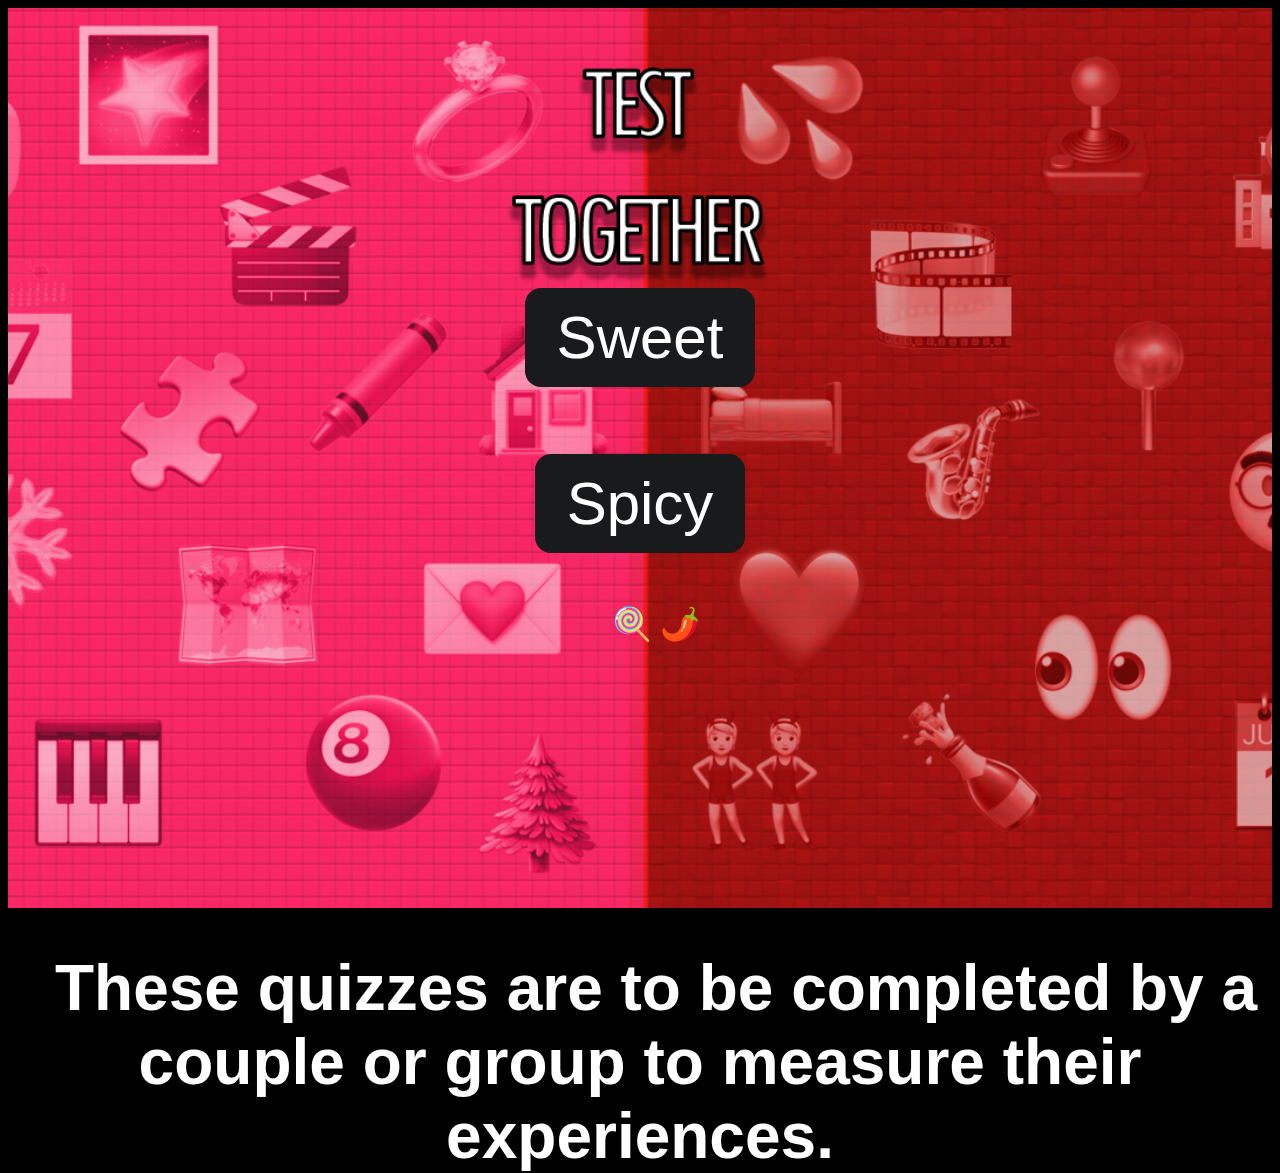
<file: index.html>
<!DOCTYPE html>

<head>
    <title>Test Together</title>
    <meta name="theme-color" content="black">
    <meta name="viewport" content="width=480px, minimum-scale=0.5, maximum-scale=0.8" />
    <link rel="icon" type="image/png"
        href="/Icon.png" />
    <!--Main scipt-->
    <script src="script.js"></script>
    <!--CSS-->
    <link rel="stylesheet" href="styles.css">
</head>
<style>
    body, html{
    height: 100%;
    }
</style>
<html>

<body onload="updateScores()">
    <div class="bg">
        <div class="menu">
            <a href="/sweet.html" class="linkless"><button class="menu-button">Sweet</button></a><br>
            <a href="/spicy.html" class="linkless"><button class="menu-button">Spicy</button></a><br>
            <nobr>
            🍭 <span id="numberSweet">???</span>
            🌶️ <span id="numberSpicy">???</span>
            </nobr>
        </div>
    </div>
</body>
<h1>These quizzes are to be completed by a couple or group to measure their experiences.</h1>
</html>
</file>
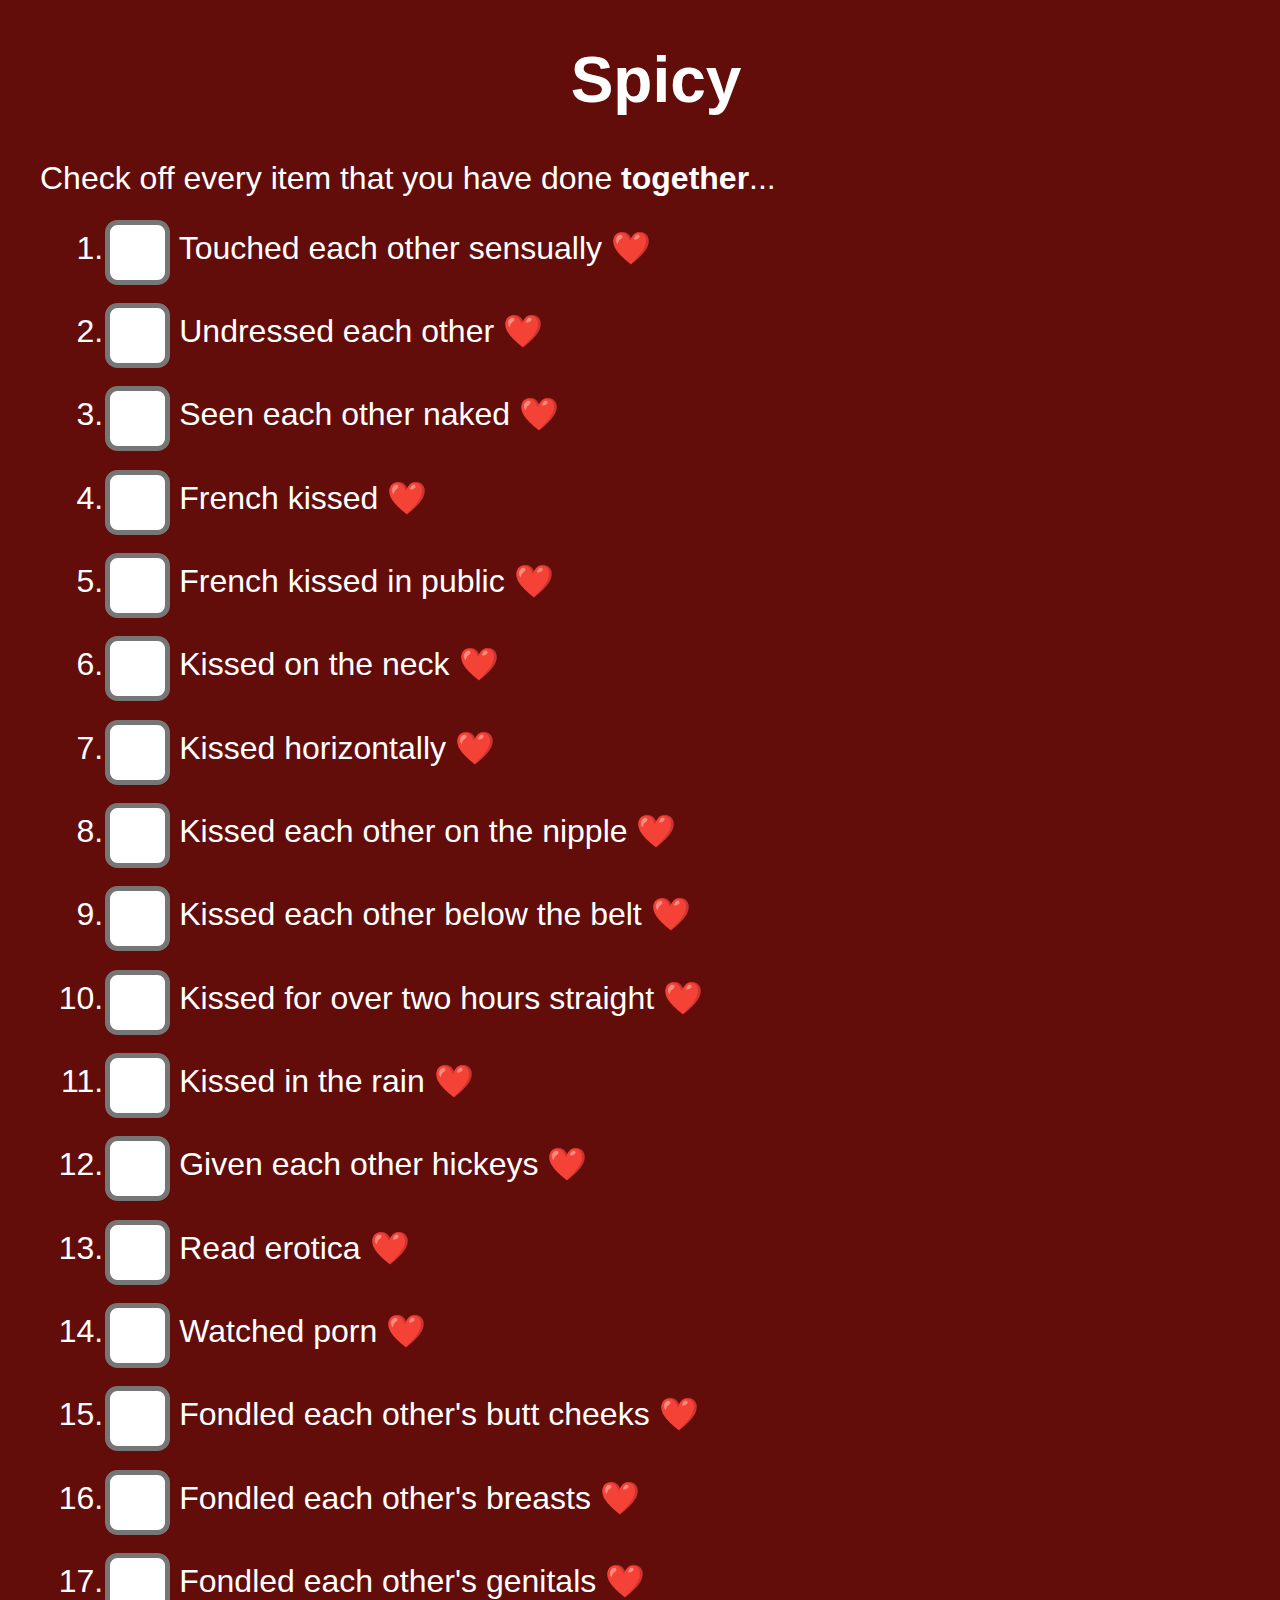
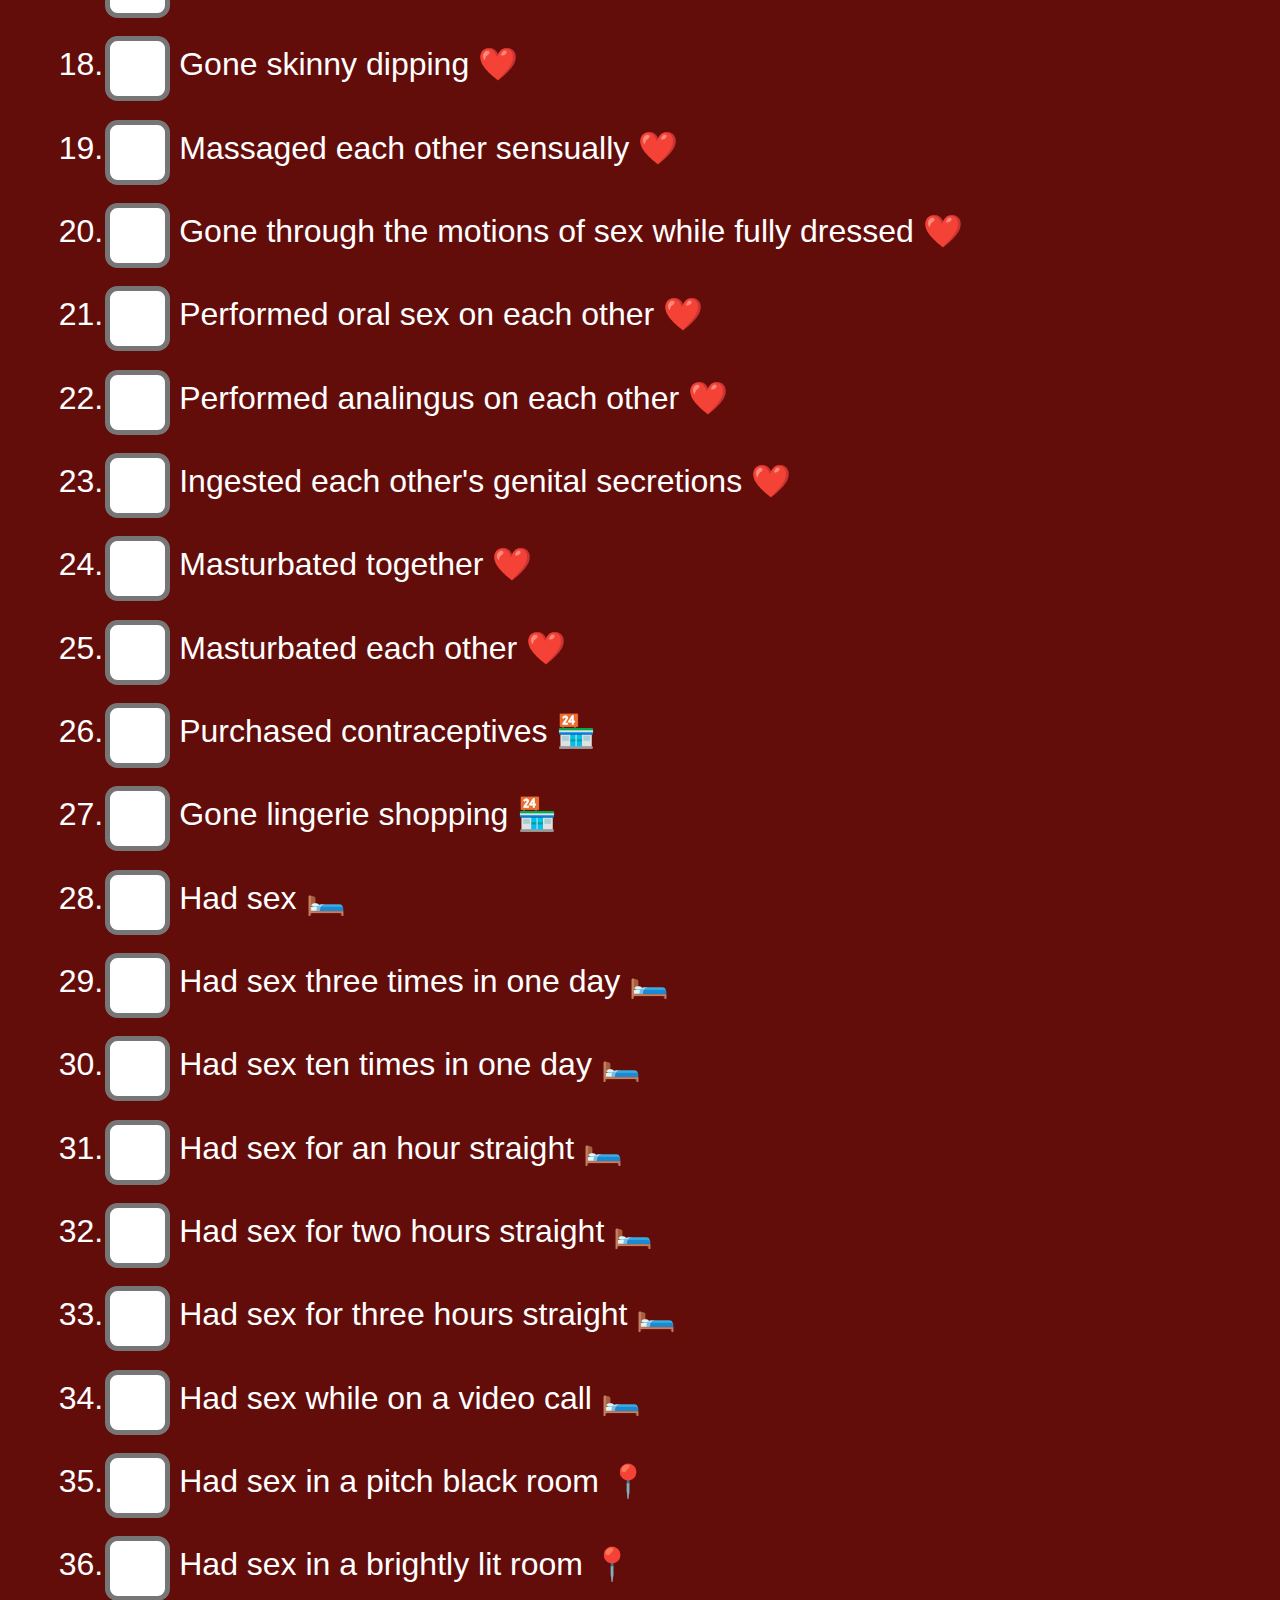
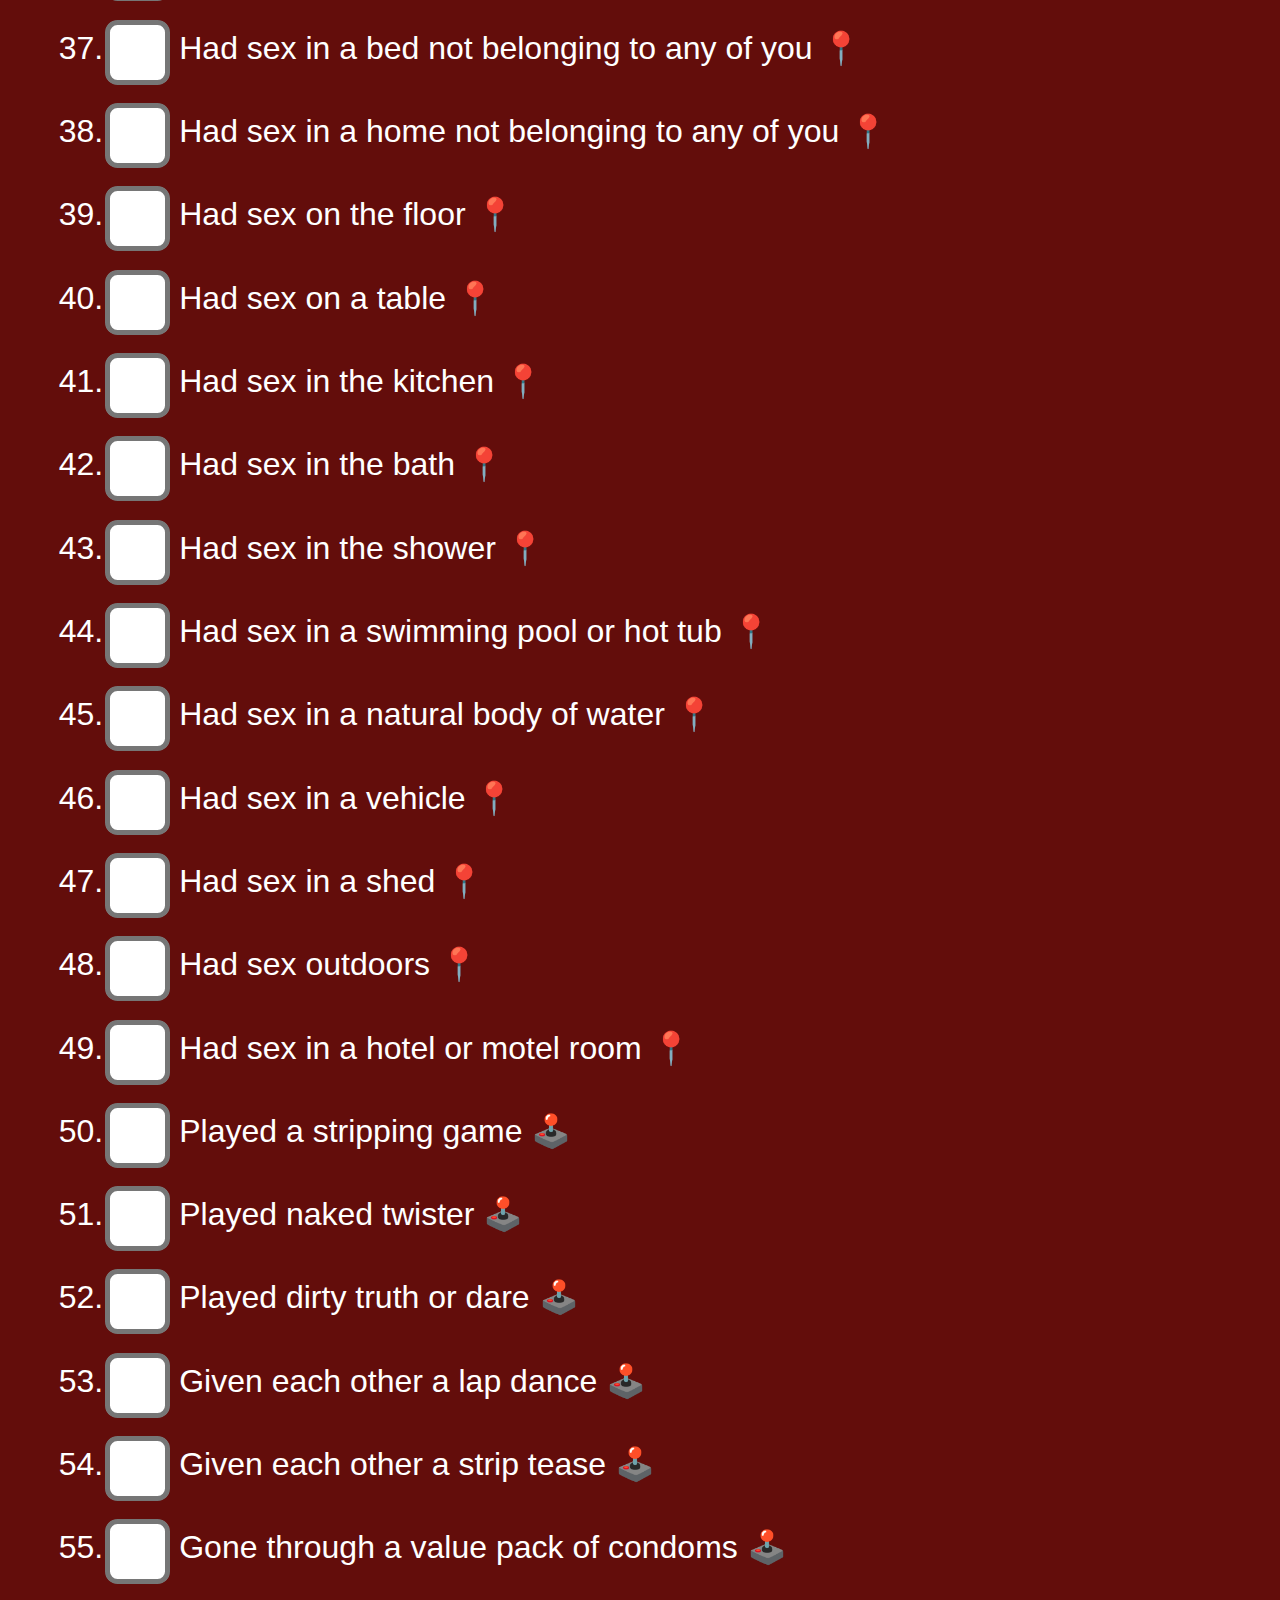
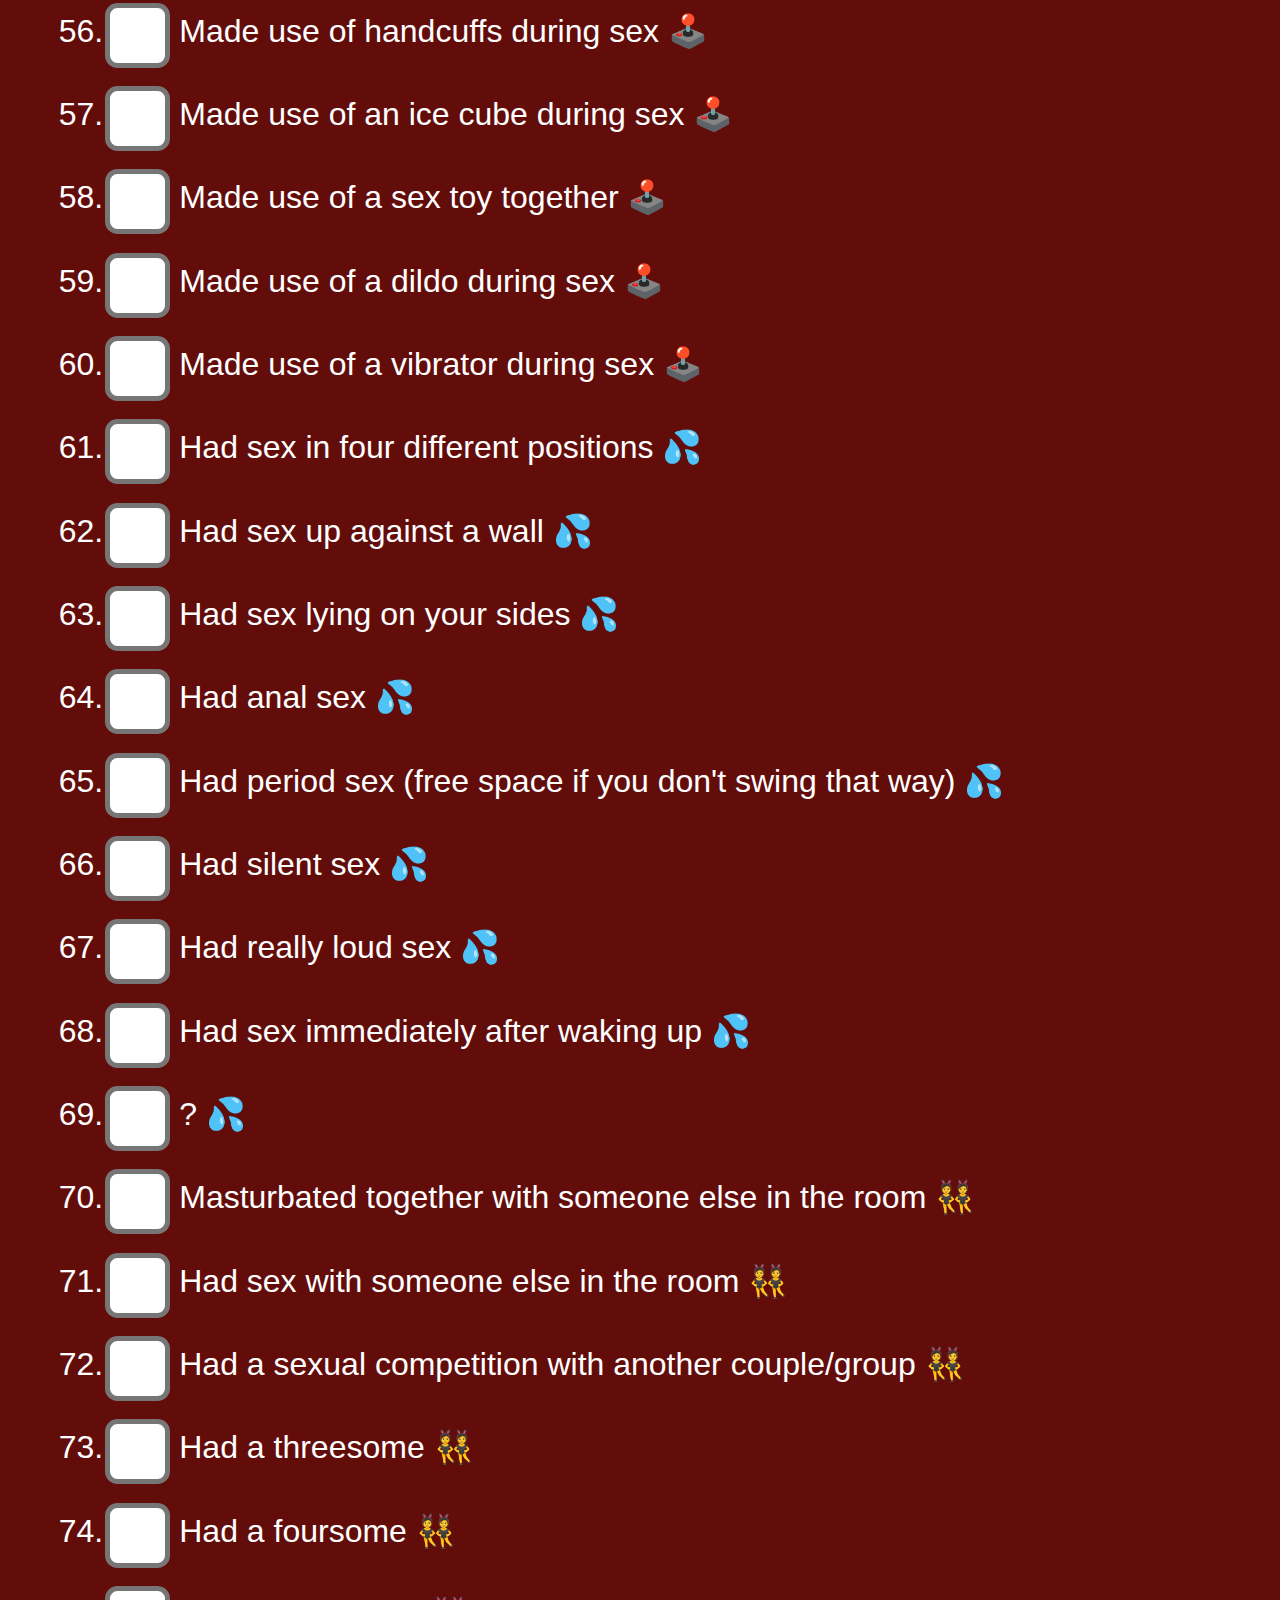
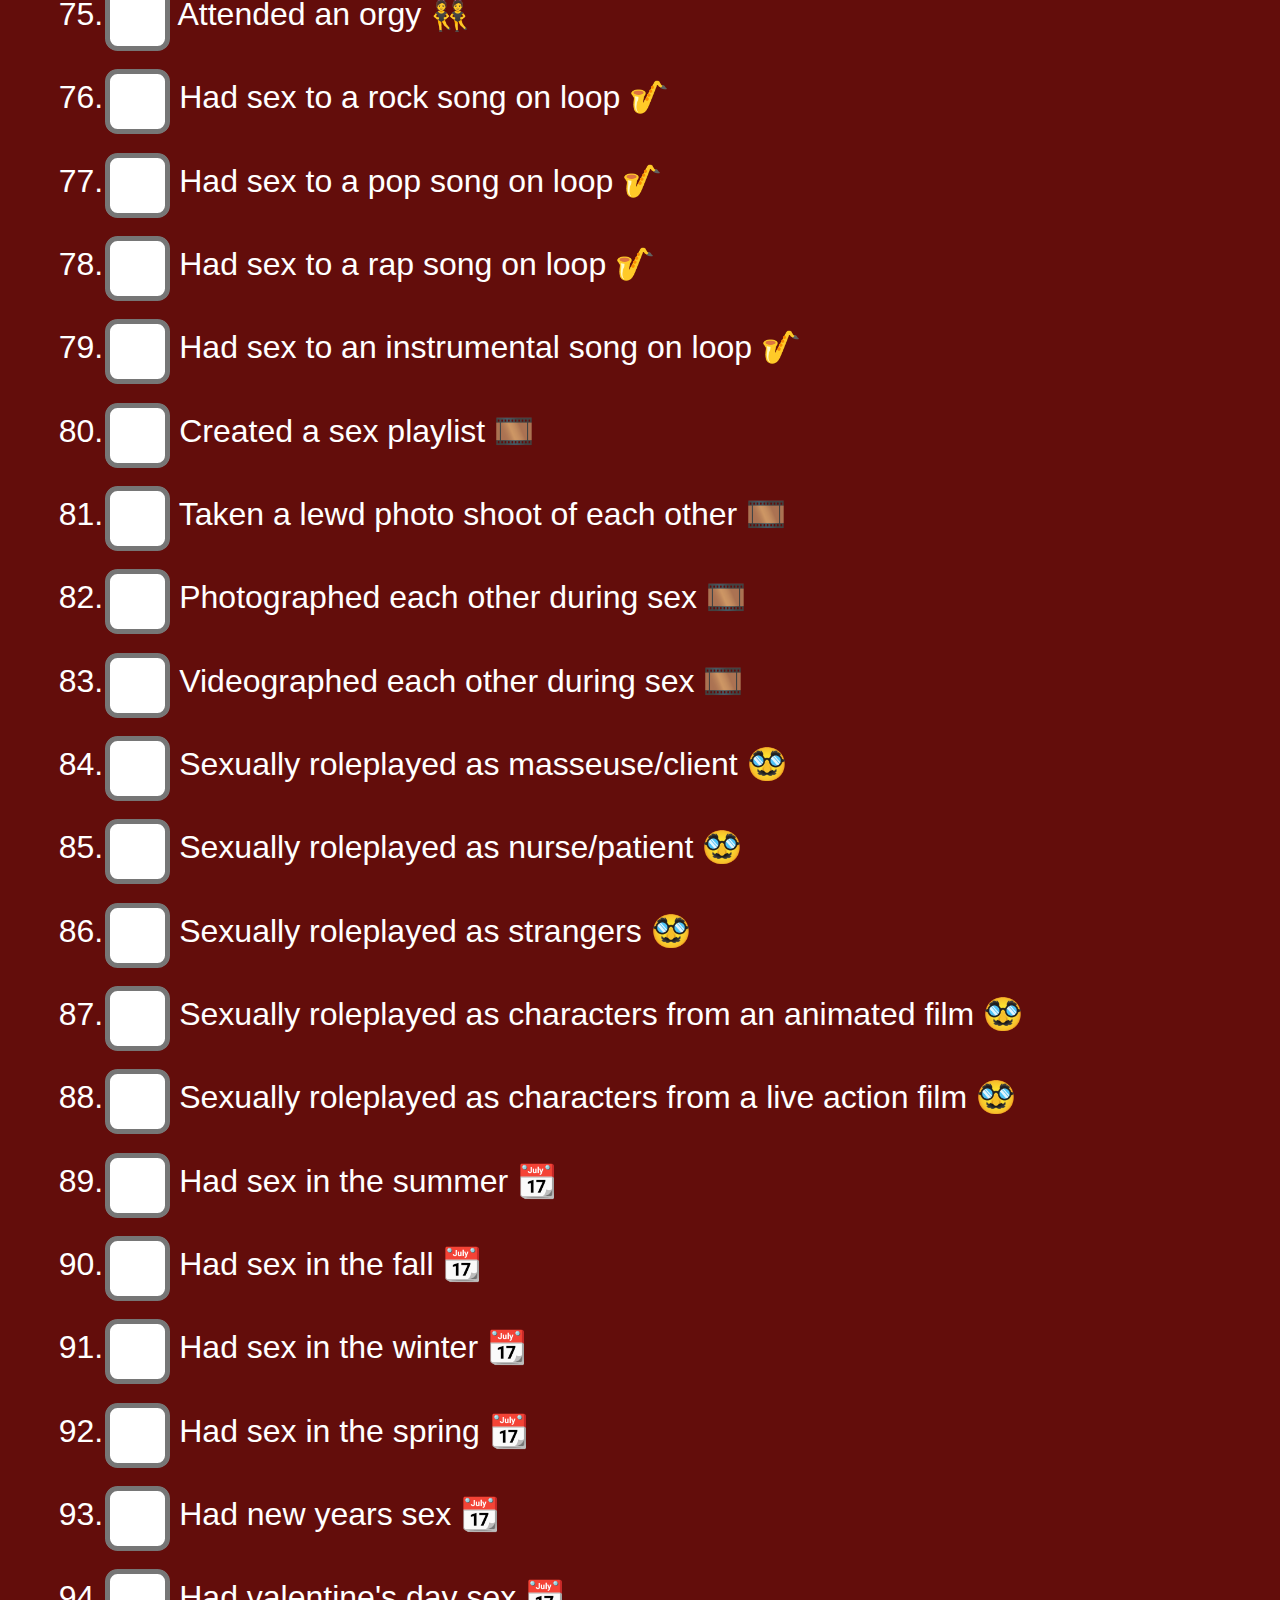
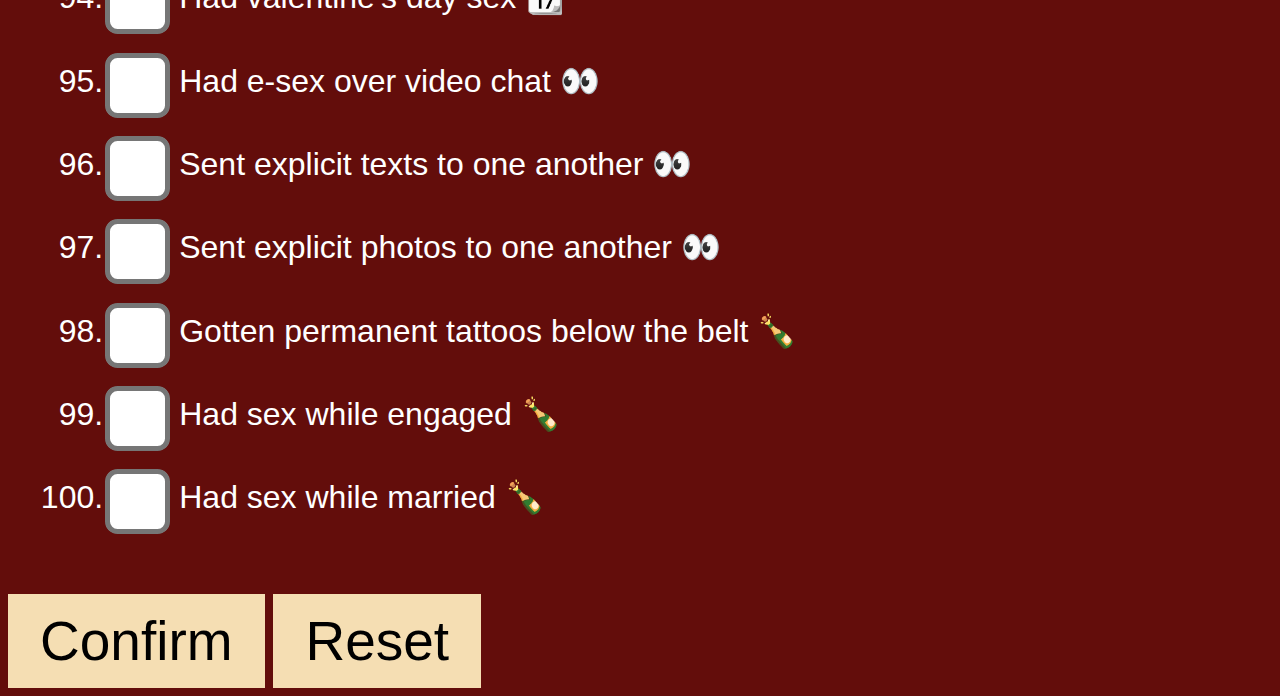
<file: spicy.html>
<!DOCTYPE html>

<head>
    <title>Spicy</title>
    <meta name="theme-color" content="black">
    <link rel="icon" type="image/png"
        href="/Icon.png" />
    <!--Main scipt-->
    <script src="script.js"></script>
    <!--CSS-->
    <link rel="stylesheet" href="styles.css">
</head>
<html>
<style>
    body, html{
    background-color: #630d0b;
    }
</style>
<body>
    <h1>Spicy</h1>
    &emsp;Check off every item that you have done <strong>together</strong>...
    <div id="list">
        <ol>
            <li> <input type="checkbox" id="1"> Touched each other sensually ❤️
            <li> <input type="checkbox" id="2"> Undressed each other ❤️
            <li> <input type="checkbox" id="3"> Seen each other naked ❤️
            <li> <input type="checkbox" id="4"> French kissed ❤️
            <li> <input type="checkbox" id="5"> French kissed in public ❤️
            <li> <input type="checkbox" id="6"> Kissed on the neck ❤️
            <li> <input type="checkbox" id="7"> Kissed horizontally ❤️
            <li> <input type="checkbox" id="8"> Kissed each other on the nipple ❤️
            <li> <input type="checkbox" id="9"> Kissed each other below the belt ❤️
            <li> <input type="checkbox" id="10"> Kissed for over two hours straight ❤️
            <li> <input type="checkbox" id="11"> Kissed in the rain ❤️
            <li> <input type="checkbox" id="12"> Given each other hickeys ❤️
            <li> <input type="checkbox" id="13"> Read erotica ❤️
            <li> <input type="checkbox" id="14"> Watched porn ❤️
            <li> <input type="checkbox" id="15"> Fondled each other's butt cheeks ❤️
            <li> <input type="checkbox" id="16"> Fondled each other's breasts ❤️
            <li> <input type="checkbox" id="17"> Fondled each other's genitals ❤️
            <li> <input type="checkbox" id="18"> Gone skinny dipping ❤️
            <li> <input type="checkbox" id="19"> Massaged each other sensually ❤️
            <li> <input type="checkbox" id="20"> Gone through the motions of sex while fully dressed ❤️
            <li> <input type="checkbox" id="21"> Performed oral sex on each other ❤️
            <li> <input type="checkbox" id="22"> Performed analingus on each other ❤️
            <li> <input type="checkbox" id="23"> Ingested each other's genital secretions ❤️
            <li> <input type="checkbox" id="24"> Masturbated together ❤️
            <li> <input type="checkbox" id="25"> Masturbated each other ❤️
            <li> <input type="checkbox" id="26"> Purchased contraceptives 🏪
            <li> <input type="checkbox" id="27"> Gone lingerie shopping 🏪
            <li> <input type="checkbox" id="28"> Had sex 🛏️
            <li> <input type="checkbox" id="29"> Had sex three times in one day 🛏️
            <li> <input type="checkbox" id="30"> Had sex ten times in one day 🛏️
            <li> <input type="checkbox" id="31"> Had sex for an hour straight 🛏️
            <li> <input type="checkbox" id="32"> Had sex for two hours straight 🛏️
            <li> <input type="checkbox" id="33"> Had sex for three hours straight 🛏️
            <li> <input type="checkbox" id="34"> Had sex while on a video call 🛏️
            <li> <input type="checkbox" id="35"> Had sex in a pitch black room 📍
            <li> <input type="checkbox" id="36"> Had sex in a brightly lit room 📍
            <li> <input type="checkbox" id="37"> Had sex in a bed not belonging to any of you 📍
            <li> <input type="checkbox" id="38"> Had sex in a home not belonging to any of you 📍
            <li> <input type="checkbox" id="39"> Had sex on the floor 📍
            <li> <input type="checkbox" id="40"> Had sex on a table 📍
            <li> <input type="checkbox" id="41"> Had sex in the kitchen 📍
            <li> <input type="checkbox" id="42"> Had sex in the bath 📍
            <li> <input type="checkbox" id="43"> Had sex in the shower 📍
            <li> <input type="checkbox" id="44"> Had sex in a swimming pool or hot tub 📍
            <li> <input type="checkbox" id="45"> Had sex in a natural body of water 📍
            <li> <input type="checkbox" id="46"> Had sex in a vehicle 📍
            <li> <input type="checkbox" id="47"> Had sex in a shed 📍
            <li> <input type="checkbox" id="48"> Had sex outdoors 📍
            <li> <input type="checkbox" id="49"> Had sex in a hotel or motel room 📍
            <li> <input type="checkbox" id="50"> Played a stripping game 🕹️
            <li> <input type="checkbox" id="51"> Played naked twister 🕹️
            <li> <input type="checkbox" id="52"> Played dirty truth or dare 🕹️
            <li> <input type="checkbox" id="53"> Given each other a lap dance 🕹️
            <li> <input type="checkbox" id="54"> Given each other a strip tease 🕹️
            <li> <input type="checkbox" id="55"> Gone through a value pack of condoms 🕹️
            <li> <input type="checkbox" id="56"> Made use of handcuffs during sex 🕹️
            <li> <input type="checkbox" id="57"> Made use of an ice cube during sex 🕹️
            <li> <input type="checkbox" id="58"> Made use of a sex toy together 🕹️
            <li> <input type="checkbox" id="59"> Made use of a dildo during sex 🕹️
            <li> <input type="checkbox" id="60"> Made use of a vibrator during sex 🕹️
            <li> <input type="checkbox" id="61"> Had sex in four different positions 💦
            <li> <input type="checkbox" id="62"> Had sex up against a wall 💦
            <li> <input type="checkbox" id="63"> Had sex lying on your sides 💦
            <li> <input type="checkbox" id="64"> Had anal sex 💦
            <li> <input type="checkbox" id="65"> Had period sex (free space if you don't swing that way) 💦
            <li> <input type="checkbox" id="66"> Had silent sex 💦
            <li> <input type="checkbox" id="67"> Had really loud sex 💦
            <li> <input type="checkbox" id="68"> Had sex immediately after waking up 💦
            <li> <input type="checkbox" id="69"> ? 💦
            <li> <input type="checkbox" id="70"> Masturbated together with someone else in the room 👯
            <li> <input type="checkbox" id="71"> Had sex with someone else in the room 👯
            <li> <input type="checkbox" id="72"> Had a sexual competition with another couple/group 👯
            <li> <input type="checkbox" id="73"> Had a threesome 👯
            <li> <input type="checkbox" id="74"> Had a foursome 👯
            <li> <input type="checkbox" id="75"> Attended an orgy 👯
            <li> <input type="checkbox" id="76"> Had sex to a rock song on loop 🎷
            <li> <input type="checkbox" id="77"> Had sex to a pop song on loop 🎷
            <li> <input type="checkbox" id="78"> Had sex to a rap song on loop 🎷
            <li> <input type="checkbox" id="79"> Had sex to an instrumental song on loop 🎷
            <li> <input type="checkbox" id="80"> Created a sex playlist 🎞️
            <li> <input type="checkbox" id="81"> Taken a lewd photo shoot of each other 🎞️
            <li> <input type="checkbox" id="82"> Photographed each other during sex 🎞️
            <li> <input type="checkbox" id="83"> Videographed each other during sex 🎞️
            <li> <input type="checkbox" id="84"> Sexually roleplayed as masseuse/client 🥸
            <li> <input type="checkbox" id="85"> Sexually roleplayed as nurse/patient 🥸
            <li> <input type="checkbox" id="86"> Sexually roleplayed as strangers 🥸
            <li> <input type="checkbox" id="87"> Sexually roleplayed as characters from an animated film 🥸
            <li> <input type="checkbox" id="88"> Sexually roleplayed as characters from a live action film 🥸
            <li> <input type="checkbox" id="89"> Had sex in the summer 📆
            <li> <input type="checkbox" id="90"> Had sex in the fall 📆
            <li> <input type="checkbox" id="91"> Had sex in the winter 📆
            <li> <input type="checkbox" id="92"> Had sex in the spring 📆
            <li> <input type="checkbox" id="93"> Had new years sex 📆
            <li> <input type="checkbox" id="94"> Had valentine's day sex 📆
            <li> <input type="checkbox" id="95"> Had e-sex over video chat 👀
            <li> <input type="checkbox" id="96"> Sent explicit texts to one another 👀
            <li> <input type="checkbox" id="97"> Sent explicit photos to one another 👀
            <li> <input type="checkbox" id="98"> Gotten permanent tattoos below the belt 🍾
            <li> <input type="checkbox" id="99"> Had sex while engaged 🍾
            <li> <input type="checkbox" id="100"> Had sex while married 🍾
        </ol>

        <a href="/index.html" onclick="return calculateSpicy()">Confirm</a>
        <a href="/spicy.html">Reset</a>
</body>

</html>
</file>
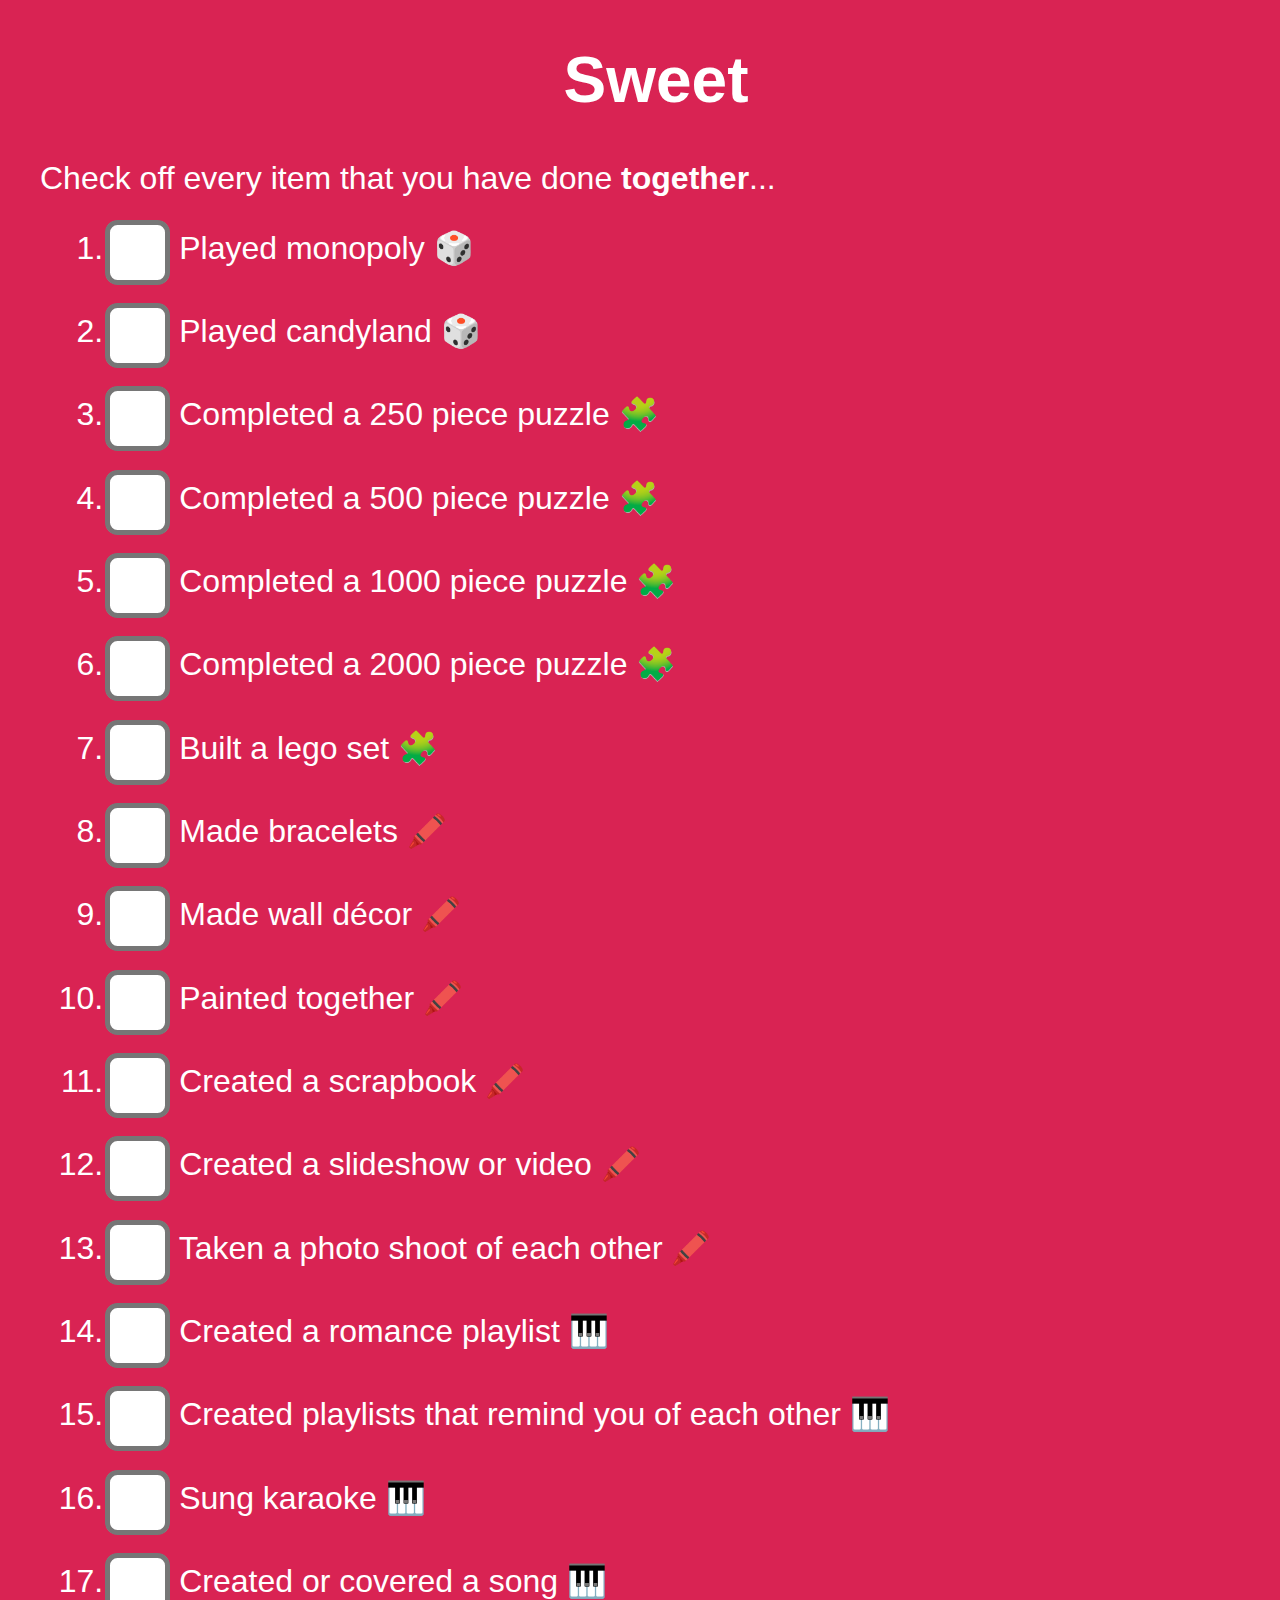
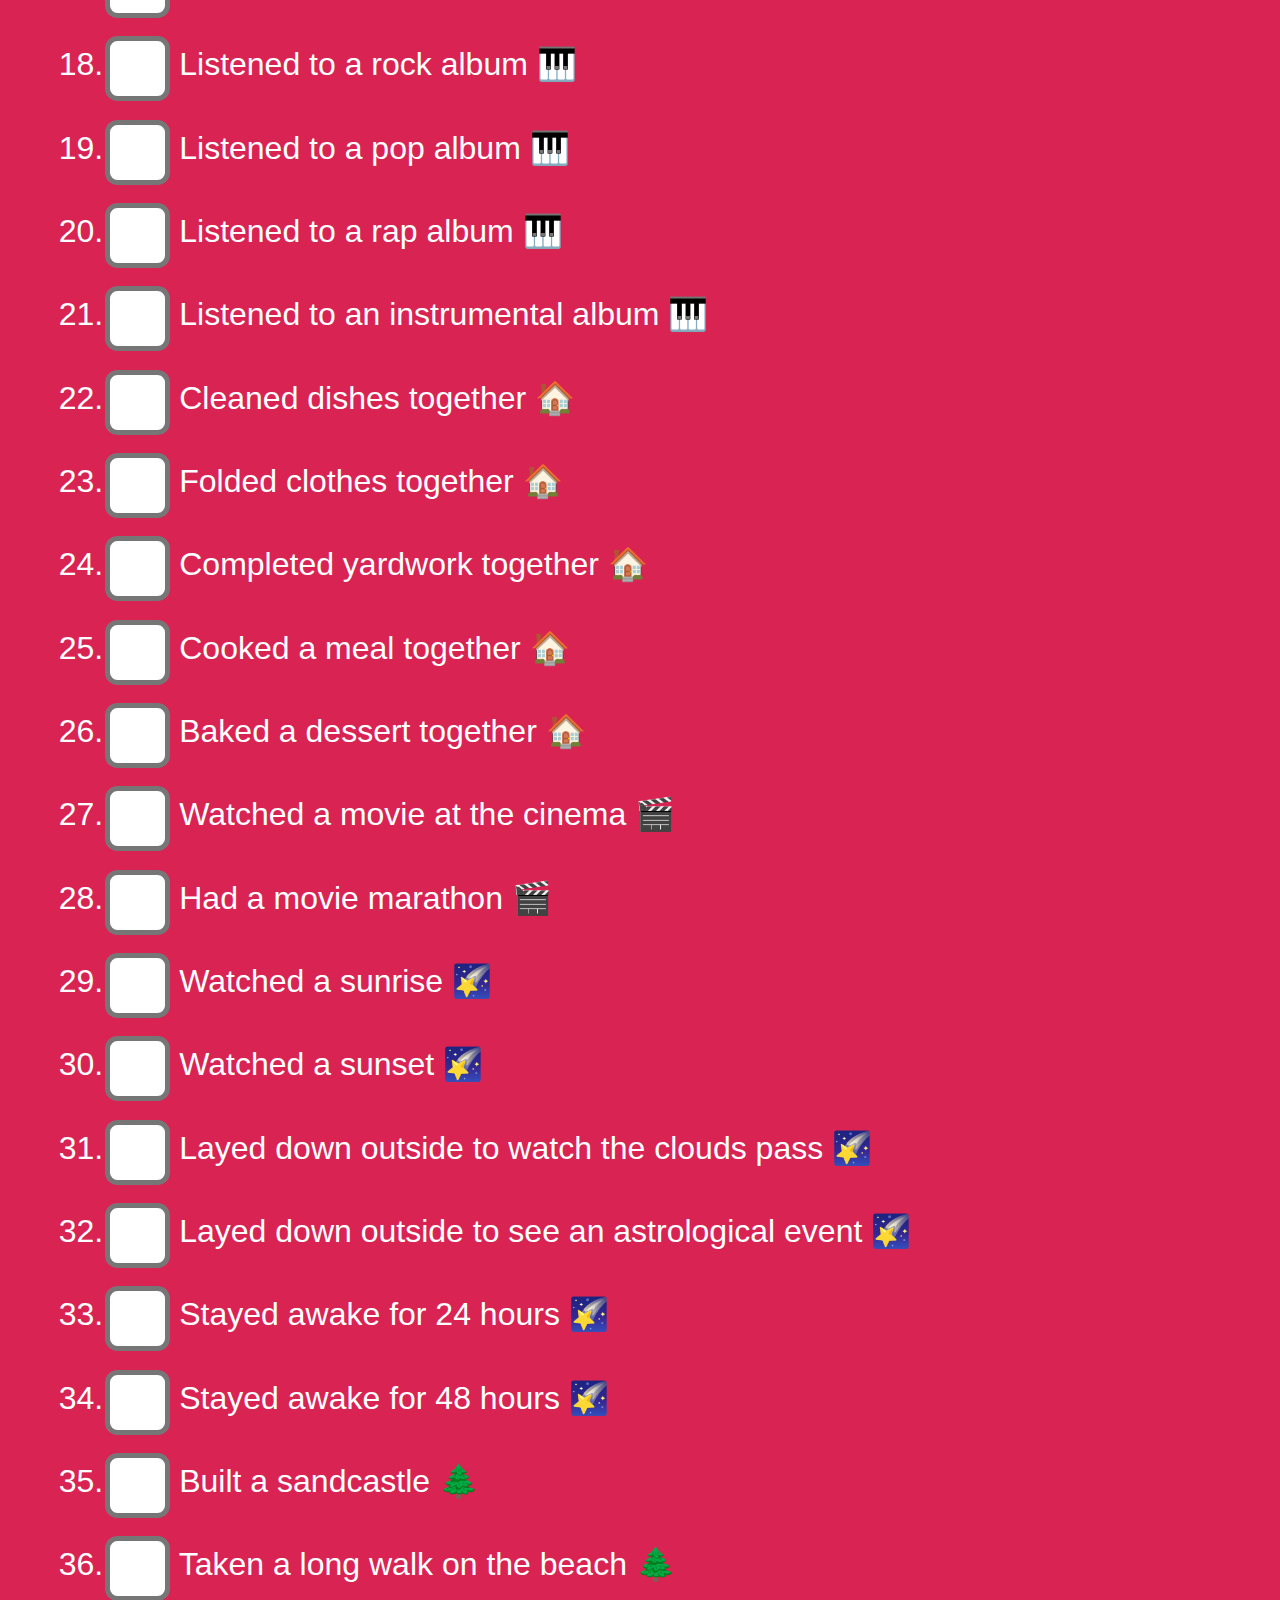
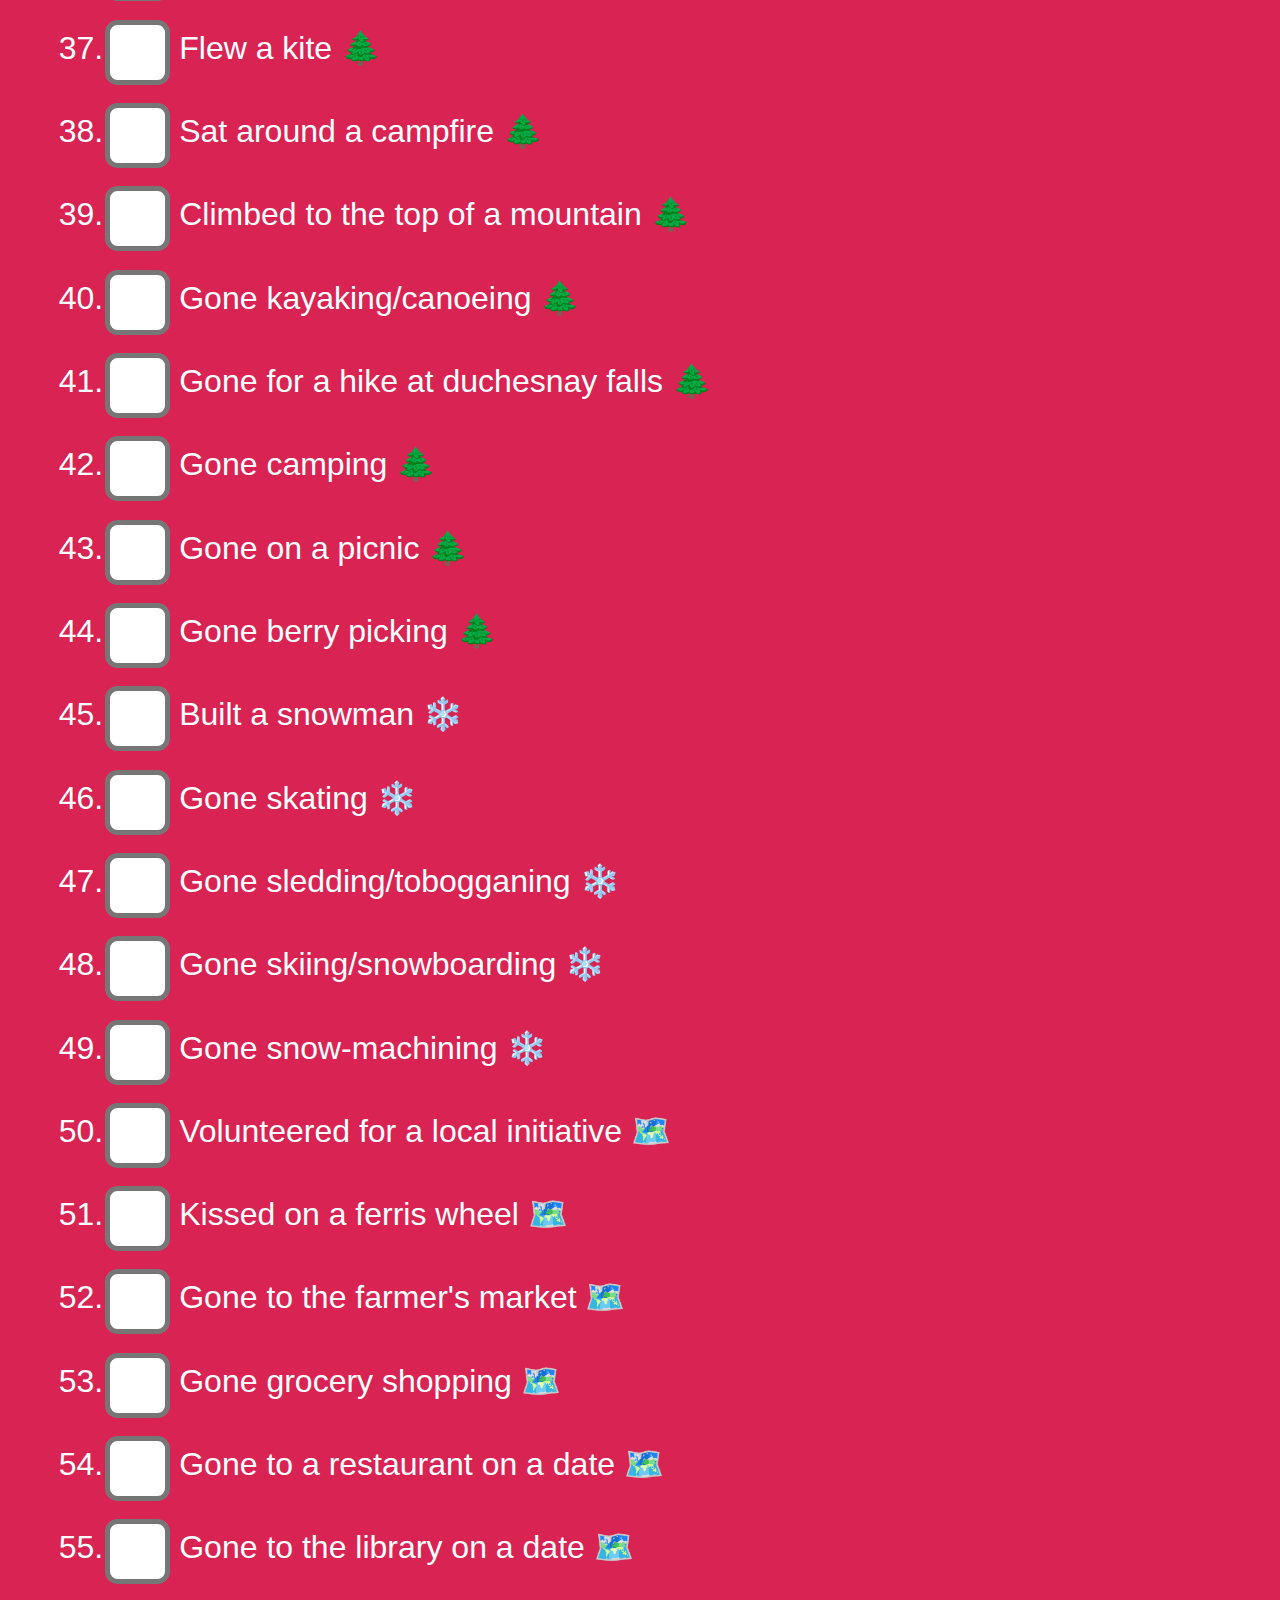
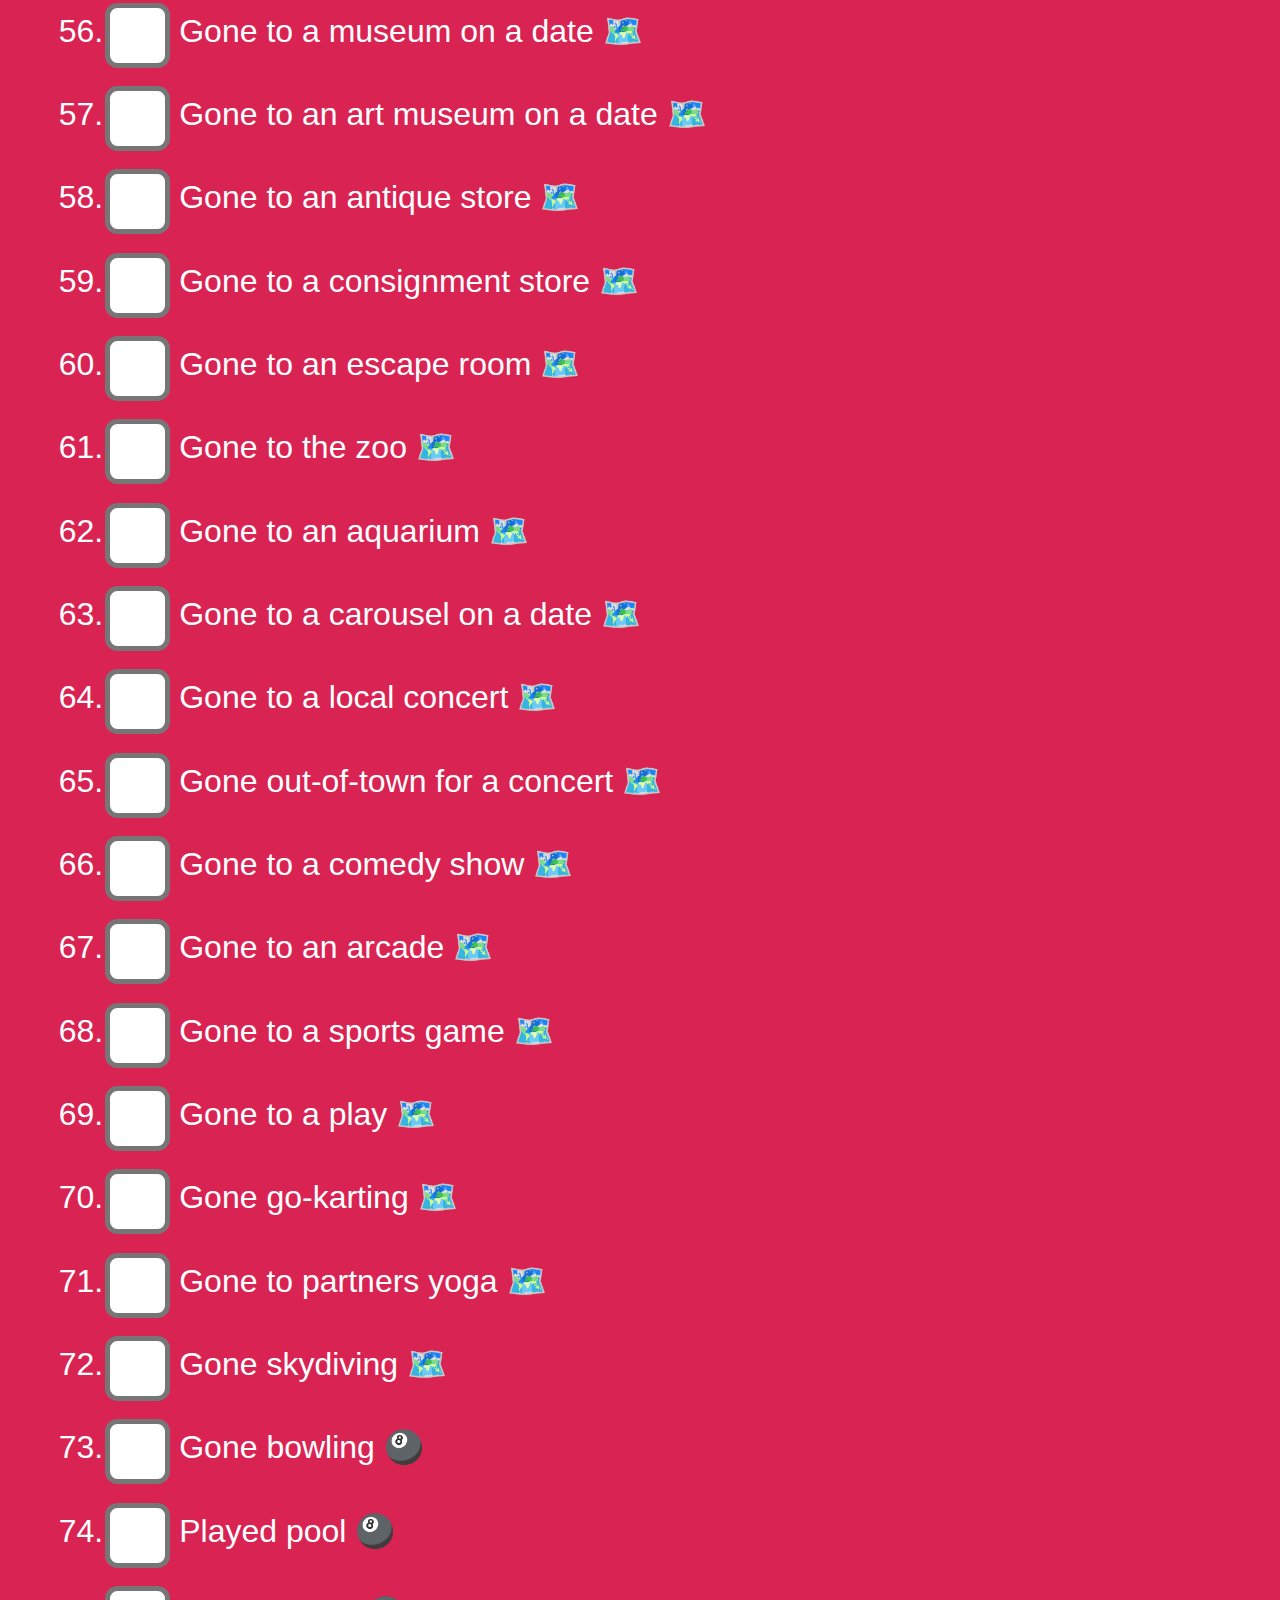
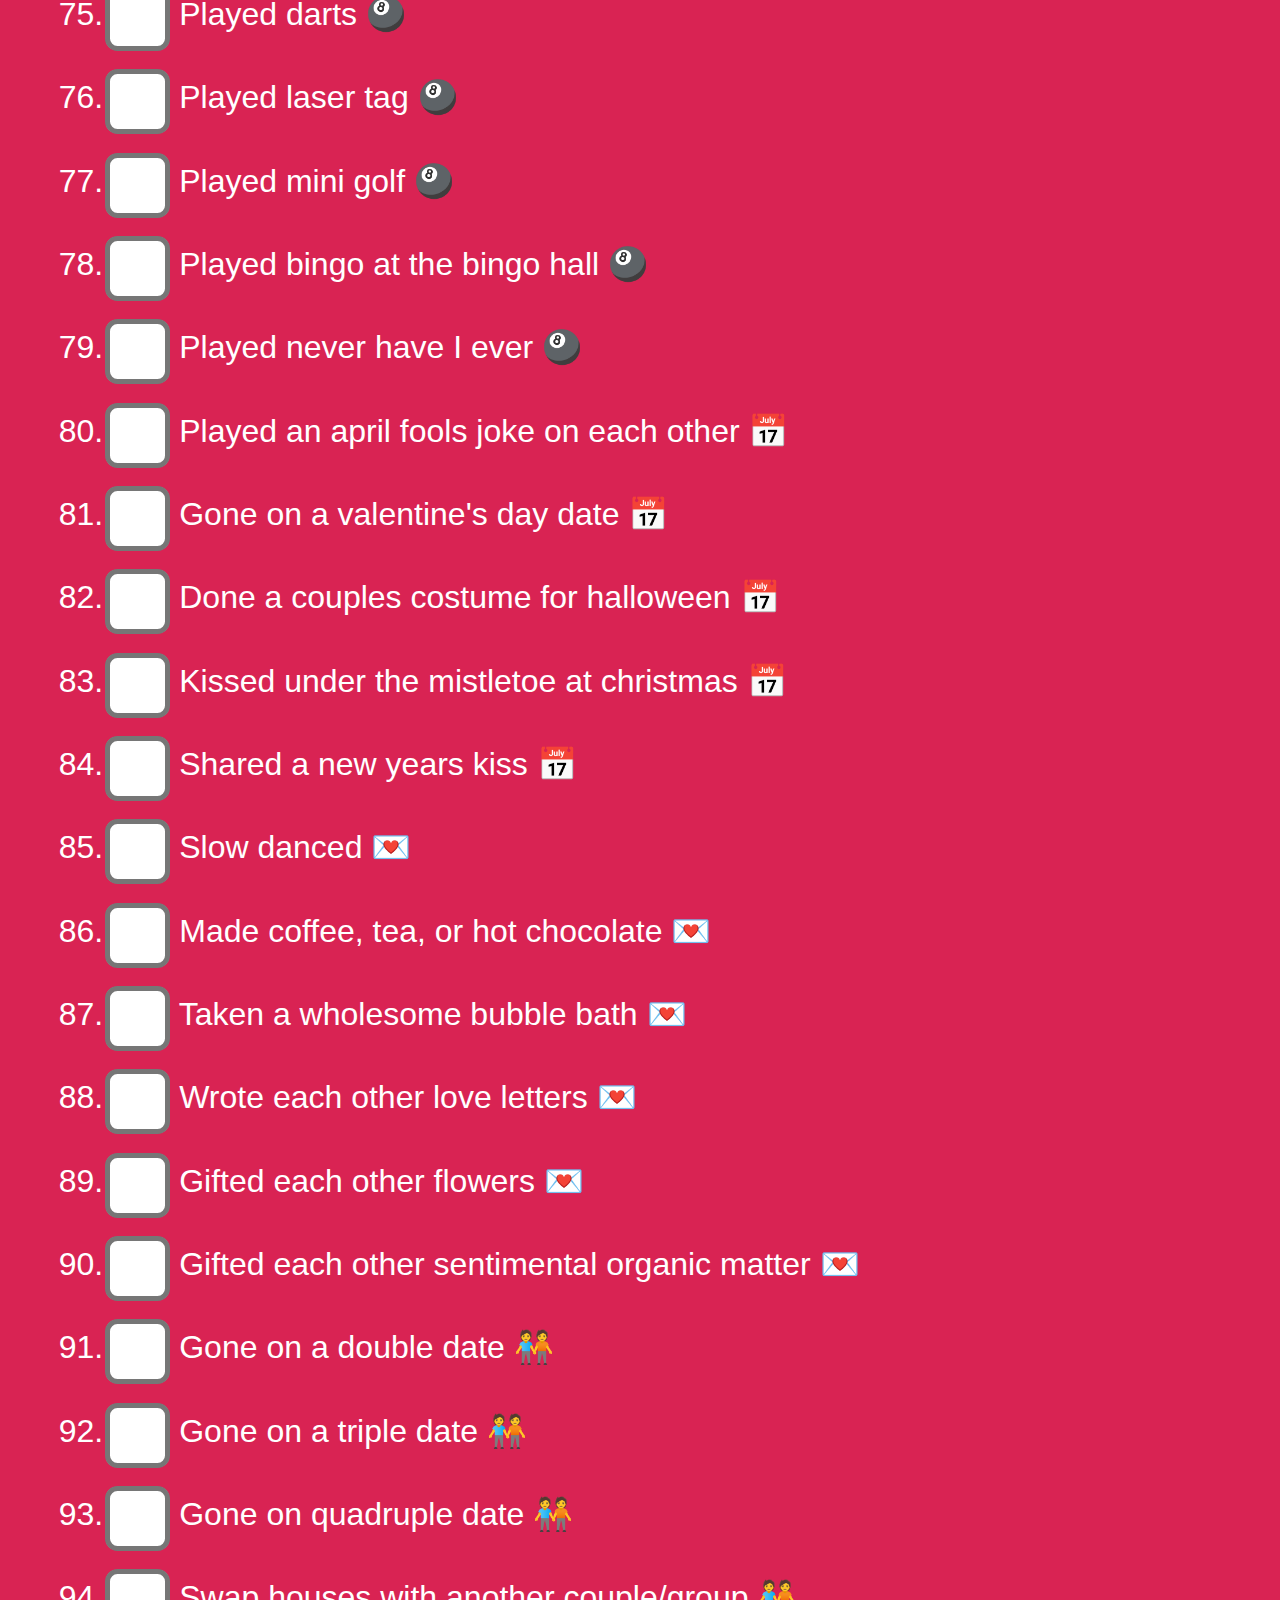
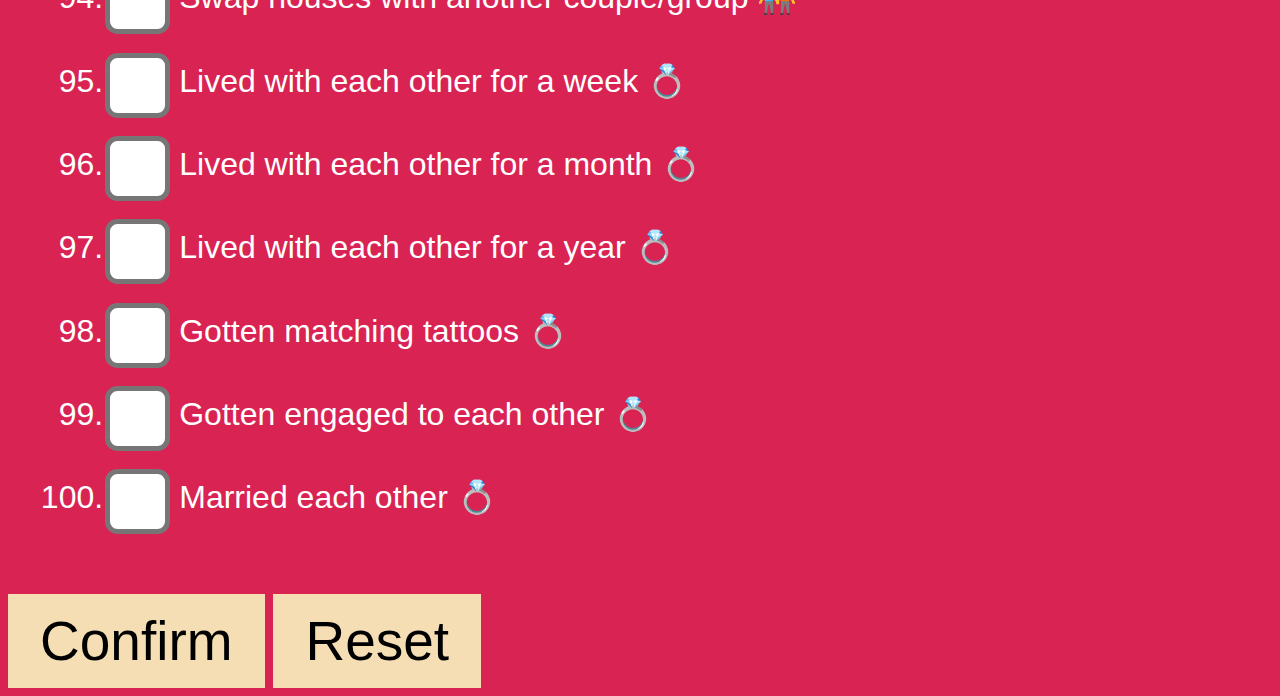
<file: sweet.html>
<!DOCTYPE html>

<head>
    <title>Sweet</title>
    <meta name="theme-color" content="black">
    <link rel="icon" type="image/png"
        href="/Icon.png" />
    <!--Main scipt-->
    <script src="script.js"></script>
    <!--CSS-->
    <link rel="stylesheet" href="styles.css">
</head>
<html>
<style>
    body, html{
    background-color: #d92353;
    }
</style>

<body>
    <h1>Sweet</h1>
    &emsp;Check off every item that you have done <strong>together</strong>...
    <div id="list">
        <ol>
            <li> <input type="checkbox" id="1"> Played monopoly 🎲
            <li> <input type="checkbox" id="2"> Played candyland 🎲
            <li> <input type="checkbox" id="3"> Completed a 250 piece puzzle 🧩
            <li> <input type="checkbox" id="4"> Completed a 500 piece puzzle 🧩
            <li> <input type="checkbox" id="5"> Completed a 1000 piece puzzle 🧩
            <li> <input type="checkbox" id="6"> Completed a 2000 piece puzzle 🧩
            <li> <input type="checkbox" id="7"> Built a lego set 🧩
            <li> <input type="checkbox" id="8"> Made bracelets 🖍️
            <li> <input type="checkbox" id="9"> Made wall décor 🖍️
            <li> <input type="checkbox" id="10"> Painted together 🖍️
            <li> <input type="checkbox" id="11"> Created a scrapbook 🖍️
            <li> <input type="checkbox" id="12"> Created a slideshow or video 🖍️
            <li> <input type="checkbox" id="13"> Taken a photo shoot of each other 🖍️
            <li> <input type="checkbox" id="14"> Created a romance playlist 🎹
            <li> <input type="checkbox" id="15"> Created playlists that remind you of each other 🎹
            <li> <input type="checkbox" id="16"> Sung karaoke 🎹
            <li> <input type="checkbox" id="17"> Created or covered a song 🎹
            <li> <input type="checkbox" id="18"> Listened to a rock album 🎹
            <li> <input type="checkbox" id="19"> Listened to a pop album 🎹
            <li> <input type="checkbox" id="20"> Listened to a rap album 🎹
            <li> <input type="checkbox" id="21"> Listened to an instrumental album 🎹
            <li> <input type="checkbox" id="22"> Cleaned dishes together 🏠
            <li> <input type="checkbox" id="23"> Folded clothes together 🏠
            <li> <input type="checkbox" id="24"> Completed yardwork together 🏠
            <li> <input type="checkbox" id="25"> Cooked a meal together 🏠
            <li> <input type="checkbox" id="26"> Baked a dessert together 🏠
            <li> <input type="checkbox" id="27"> Watched a movie at the cinema 🎬
            <li> <input type="checkbox" id="28"> Had a movie marathon 🎬
            <li> <input type="checkbox" id="29"> Watched a sunrise 🌠
            <li> <input type="checkbox" id="30"> Watched a sunset 🌠
            <li> <input type="checkbox" id="31"> Layed down outside to watch the clouds pass 🌠
            <li> <input type="checkbox" id="32"> Layed down outside to see an astrological event 🌠
            <li> <input type="checkbox" id="33"> Stayed awake for 24 hours 🌠
            <li> <input type="checkbox" id="34"> Stayed awake for 48 hours 🌠
            <li> <input type="checkbox" id="35"> Built a sandcastle 🌲
            <li> <input type="checkbox" id="36"> Taken a long walk on the beach 🌲
            <li> <input type="checkbox" id="37"> Flew a kite 🌲
            <li> <input type="checkbox" id="38"> Sat around a campfire 🌲
            <li> <input type="checkbox" id="39"> Climbed to the top of a mountain 🌲
            <li> <input type="checkbox" id="40"> Gone kayaking/canoeing 🌲
            <li> <input type="checkbox" id="41"> Gone for a hike at duchesnay falls 🌲
            <li> <input type="checkbox" id="42"> Gone camping 🌲
            <li> <input type="checkbox" id="43"> Gone on a picnic 🌲
            <li> <input type="checkbox" id="44"> Gone berry picking 🌲
            <li> <input type="checkbox" id="45"> Built a snowman ❄️
            <li> <input type="checkbox" id="46"> Gone skating ❄️
            <li> <input type="checkbox" id="47"> Gone sledding/tobogganing ❄️
            <li> <input type="checkbox" id="48"> Gone skiing/snowboarding ❄️
            <li> <input type="checkbox" id="49"> Gone snow-machining ❄️
            <li> <input type="checkbox" id="50"> Volunteered for a local initiative 🗺️
            <li> <input type="checkbox" id="51"> Kissed on a ferris wheel 🗺️
            <li> <input type="checkbox" id="52"> Gone to the farmer's market 🗺️
            <li> <input type="checkbox" id="53"> Gone grocery shopping 🗺️
            <li> <input type="checkbox" id="54"> Gone to a restaurant on a date 🗺️
            <li> <input type="checkbox" id="55"> Gone to the library on a date 🗺️
            <li> <input type="checkbox" id="56"> Gone to a museum on a date 🗺️
            <li> <input type="checkbox" id="57"> Gone to an art museum on a date 🗺️
            <li> <input type="checkbox" id="58"> Gone to an antique store 🗺️
            <li> <input type="checkbox" id="59"> Gone to a consignment store 🗺️
            <li> <input type="checkbox" id="60"> Gone to an escape room 🗺️
            <li> <input type="checkbox" id="61"> Gone to the zoo 🗺️
            <li> <input type="checkbox" id="62"> Gone to an aquarium 🗺️
            <li> <input type="checkbox" id="63"> Gone to a carousel on a date 🗺️
            <li> <input type="checkbox" id="64"> Gone to a local concert 🗺️
            <li> <input type="checkbox" id="65"> Gone out-of-town for a concert 🗺️
            <li> <input type="checkbox" id="66"> Gone to a comedy show 🗺️
            <li> <input type="checkbox" id="67"> Gone to an arcade 🗺️
            <li> <input type="checkbox" id="68"> Gone to a sports game 🗺️
            <li> <input type="checkbox" id="69"> Gone to a play 🗺️
            <li> <input type="checkbox" id="70"> Gone go-karting 🗺️
            <li> <input type="checkbox" id="71"> Gone to partners yoga 🗺️
            <li> <input type="checkbox" id="72"> Gone skydiving 🗺️
            <li> <input type="checkbox" id="73"> Gone bowling 🎱
            <li> <input type="checkbox" id="74"> Played pool 🎱
            <li> <input type="checkbox" id="75"> Played darts 🎱
            <li> <input type="checkbox" id="76"> Played laser tag 🎱
            <li> <input type="checkbox" id="77"> Played mini golf 🎱
            <li> <input type="checkbox" id="78"> Played bingo at the bingo hall 🎱
            <li> <input type="checkbox" id="79"> Played never have I ever 🎱
            <li> <input type="checkbox" id="80"> Played an april fools joke on each other 📅
            <li> <input type="checkbox" id="81"> Gone on a valentine's day date 📅
            <li> <input type="checkbox" id="82"> Done a couples costume for halloween 📅
            <li> <input type="checkbox" id="83"> Kissed under the mistletoe at christmas 📅
            <li> <input type="checkbox" id="84"> Shared a new years kiss 📅
            <li> <input type="checkbox" id="85"> Slow danced 💌
            <li> <input type="checkbox" id="86"> Made coffee, tea, or hot chocolate 💌
            <li> <input type="checkbox" id="87"> Taken a wholesome bubble bath 💌
            <li> <input type="checkbox" id="88"> Wrote each other love letters 💌
            <li> <input type="checkbox" id="89"> Gifted each other flowers 💌
            <li> <input type="checkbox" id="90"> Gifted each other sentimental organic matter 💌
            <li> <input type="checkbox" id="91"> Gone on a double date 🧑‍🤝‍🧑
            <li> <input type="checkbox" id="92"> Gone on a triple date 🧑‍🤝‍🧑
            <li> <input type="checkbox" id="93"> Gone on quadruple date 🧑‍🤝‍🧑
            <li> <input type="checkbox" id="94"> Swap houses with another couple/group 🧑‍🤝‍🧑
            <li> <input type="checkbox" id="95"> Lived with each other for a week 💍
            <li> <input type="checkbox" id="96"> Lived with each other for a month 💍
            <li> <input type="checkbox" id="97"> Lived with each other for a year 💍
            <li> <input type="checkbox" id="98"> Gotten matching tattoos 💍
            <li> <input type="checkbox" id="99"> Gotten engaged to each other 💍
            <li> <input type="checkbox" id="100"> Married each other 💍
        </ol>

        <a href="/index.html" onclick="return calculateSweet()">Confirm</a>
        <a href="/sweet.html">Reset</a>
</body>

</html>
</file>
<file: styles.css>
html{
    background-color: black;
}

body {
    color: white;
    font-family: Arial, Helvetica, sans-serif;
    font-size: 2em;
    text-indent: 1em;
}
h1, h5 {
    text-align: center;
}

h2 {
    text-align: center;
    font-size: 1em;
}

.bg{
    background-image: url(/Backing.png);
    background-position: center;
    background-repeat: no-repeat;
    background-size: cover;
    height: 100%;
    width: 100%;
}

#score {
    text-align: center;
    font-size: 1.5em;
}

.button {
    background-color: black;
    border: none;
    color: white;
    padding: 15px 32px;
    display: inline-block;
    text-decoration: none;
    font-size: 55px;
}

.menu{
    display: flex;
    flex-direction: column;
    justify-content: center;
    align-items: center;
    text-align: center;
    min-height: 100vh;
}

.menu-button {
    position:relative;
    text-align: center;
    padding: 15px 32px;
    font-size: 140px;
    color: white;
    background-color: #181a1b;
    border: #9E182F;
    border-radius: 1rem;
}

#buttondiv {
    margin: 0 auto;
    position: absolute;
    left: 50%;
    -ms-transform: translate(-50%, -50%);
    transform: translate(-50%, -50%);
}

.button:hover {
    background-color: gray;
}

a {
    color: black;
    background-color: wheat;
    padding: 15px 32px;
    padding-left: 0;
    display: inline-block;
    text-decoration: none;
    font-size: 55px;
}

a:hover, a:active {
    color: gray;
    text-decoration: underline;
}

.linkless{
    background-color: transparent;
}

::-webkit-scrollbar {
    width: 10px;
}

::-webkit-scrollbar-thumb {
    background: white;
    border-radius: 10px;
}

ol{
    margin-left: 4rem;
    margin-right: 2rem;
}

input[type=checkbox] {
  -ms-transform: scale(5); /* IE */
  -moz-transform: scale(5); /* FF */
  -webkit-transform: scale(5); /* Safari and Chrome */
  -o-transform: scale(5); /* Opera */
  transform: scale(5);
  padding: 10px;
  margin-left: -1em;
  margin-right: 2em;
  margin-bottom: 4em;
}

body::-webkit-scrollbar {
    display: none;
}

@media only screen and (min-width: 1025px) {
    .menu{ 
        min-height: 100vh;
    }
    .menu-button{
        font-size: 60px;
    }
}

@media screen and (max-device-width: 480px){
    input[type=checkbox] {
        transform: scale(2);
    }
    .menu-button {
        font-size: 50px;
    }
    .button {
        font-size: 20px;
    }
}
</file>
